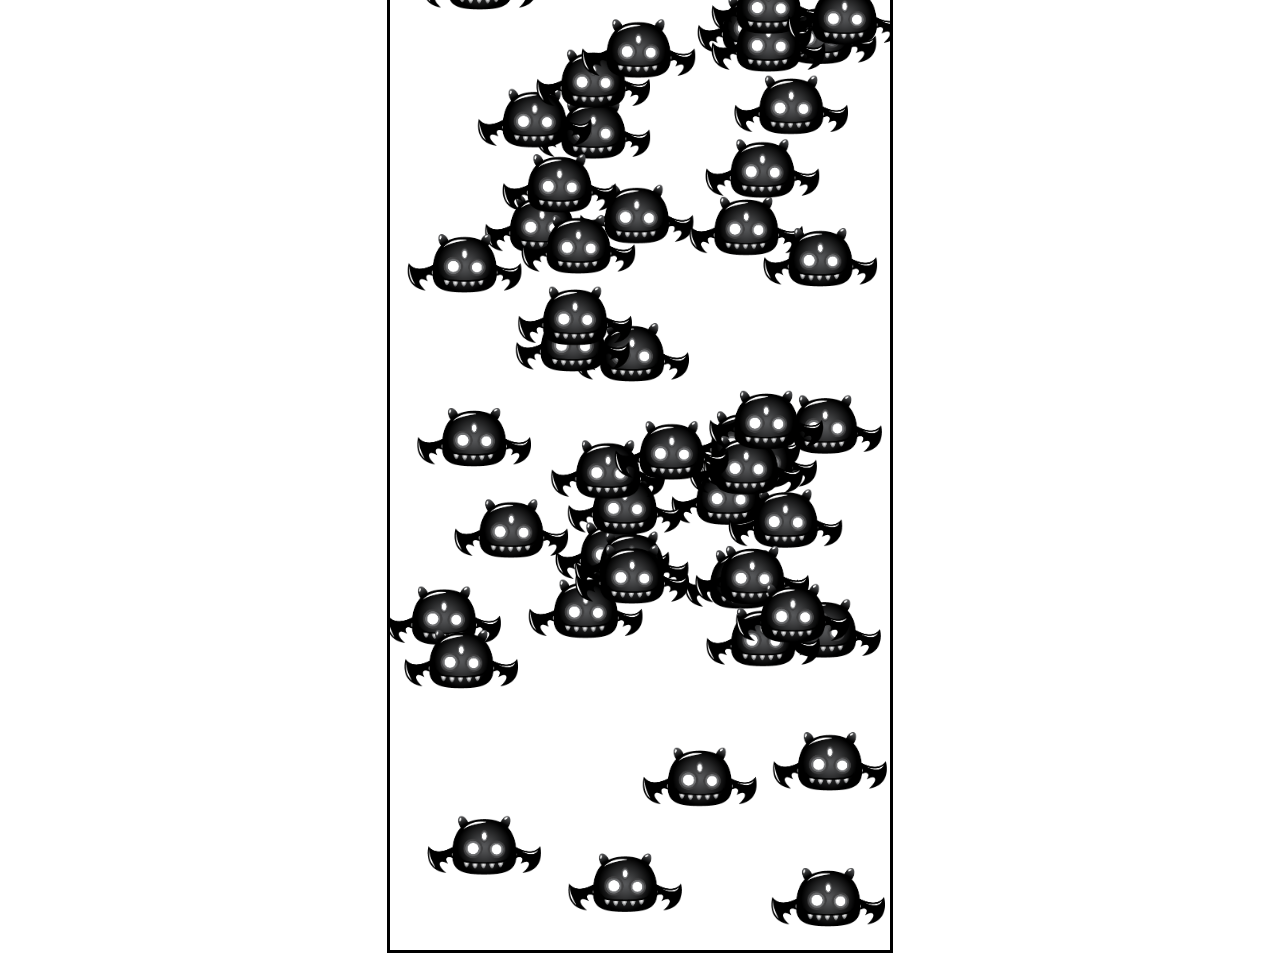
<file: Enemy_Movement_Patterns/index.html>
<html lang="en">
<head>
    <meta charset="UTF-8">
    <meta http-equiv="X-UA-Compatible" content="IE=edge">
    <meta name="viewport" content="width=device-width, initial-scale=1.0">
    <title>Enemy Movement Patterns</title>
    <link rel="stylesheet" href="style.css">
</head>
<body>
    <canvas id="canvas1"></canvas>
    <script src="script.js"></script>
</body>
</html>
</file>
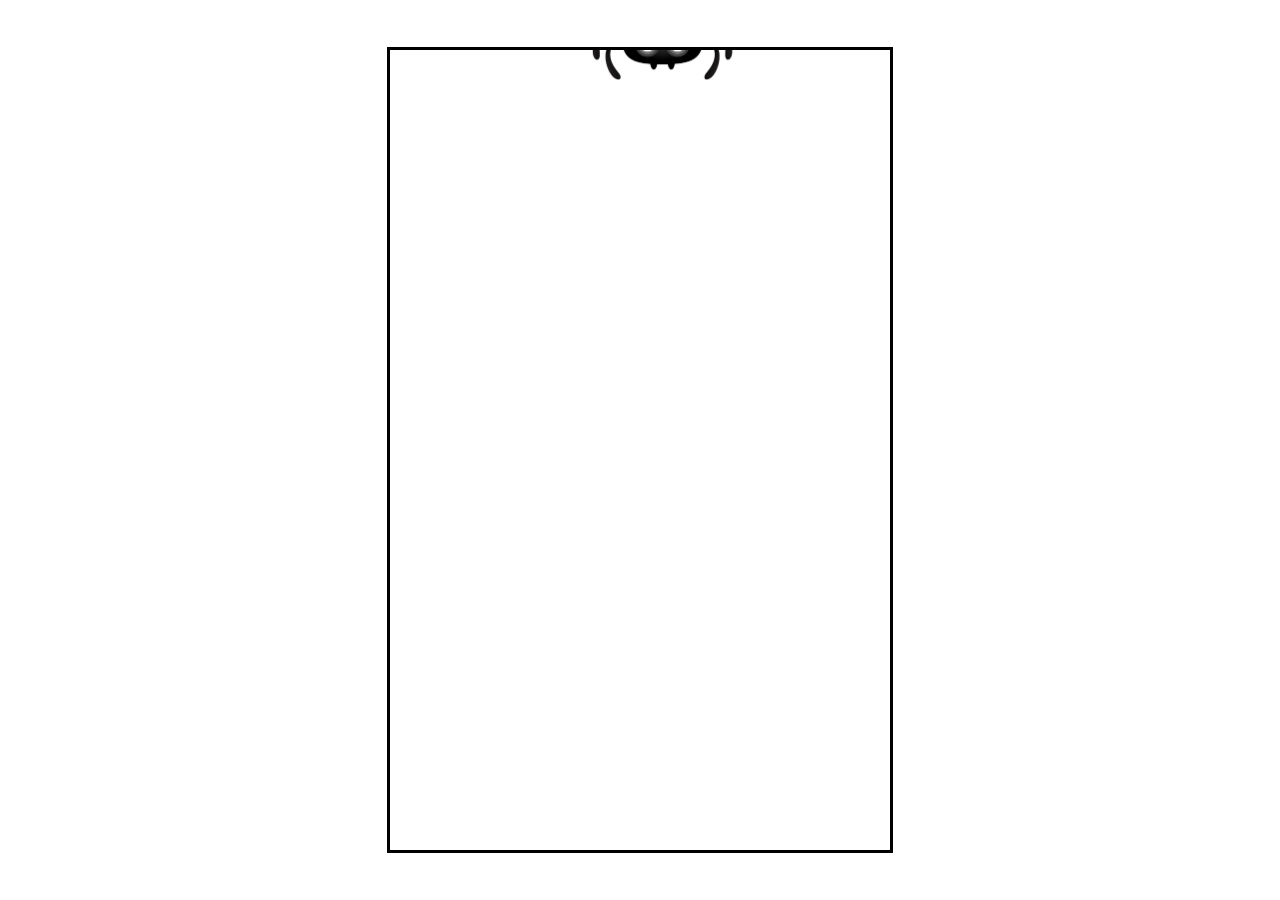
<file: Enemy_Variety/index.html>
<html lang="en">
<head>
    <meta charset="UTF-8">
    <meta http-equiv="X-UA-Compatible" content="IE=edge">
    <meta name="viewport" content="width=device-width, initial-scale=1.0">
    <title>Enemy Variety</title>
    <link rel="stylesheet" href="style.css">
</head>
<body>
    <canvas id="canvas1"></canvas>
    <img id="worm" src="./assets/enemy_worm.png">
    <img id="ghost" src="./assets/enemy_ghost.png">
    <img id="spider" src="./assets/enemy_spider.png">
    <script src="script.js"></script>
</body>
</html>
</file>
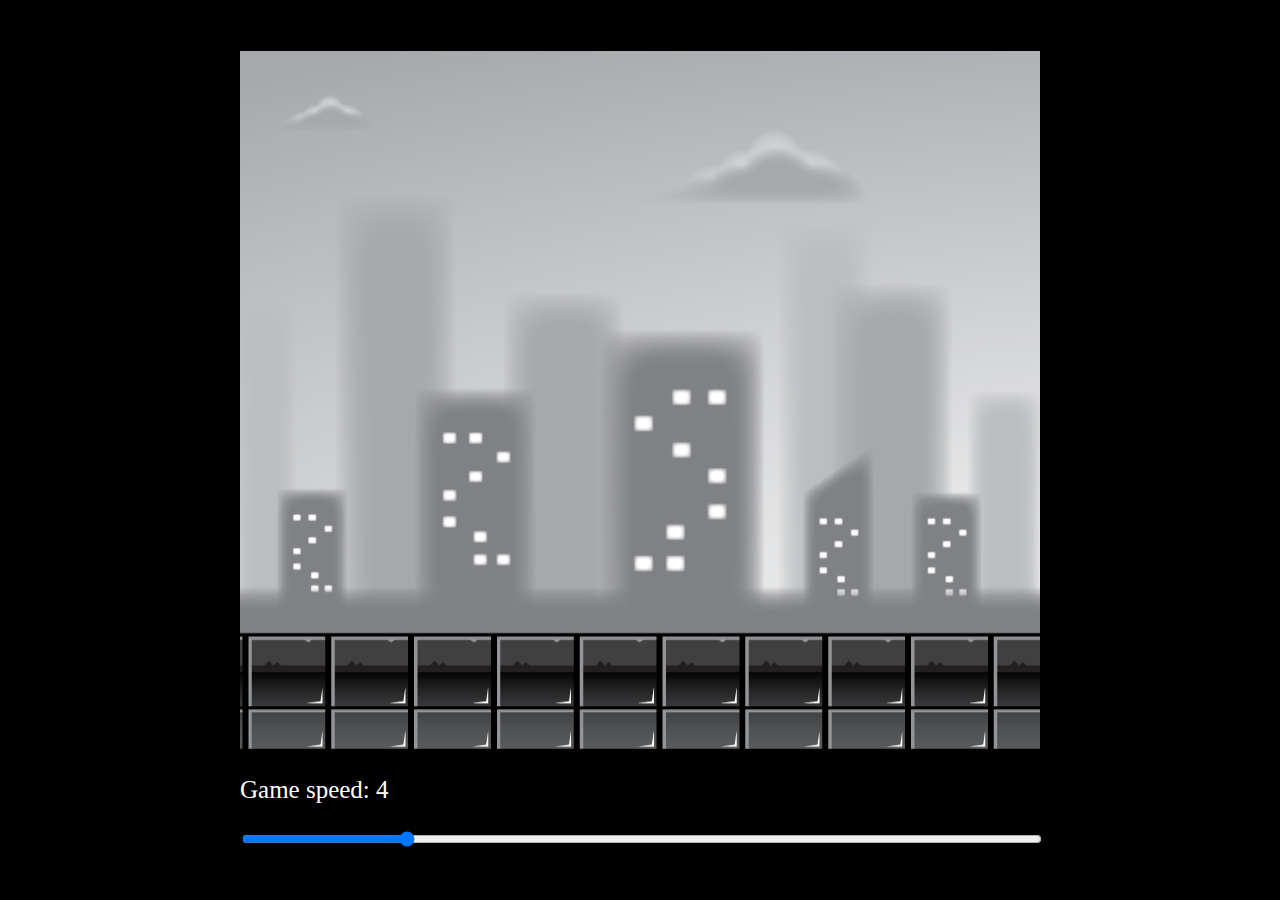
<file: Parallax_Background/index.html>
<html lang="en">
<head>
    <meta charset="UTF-8">
    <meta http-equiv="X-UA-Compatible" content="IE=edge">
    <meta name="viewport" content="width=device-width, initial-scale=1.0">
    <title>Parallax Background</title>
    <link rel="stylesheet" href="style.css">
</head>
<body>
    <div id="container">
        <canvas id="canvas1"></canvas>
        <p>Game speed: <span id="showGamesSpeed"></span></p>
        <input type="range" min="0" max="20" value="5" class="slider" id="slider">
    </div>
    
    <script src="script.js"></script>
</body>
</html>
</file>
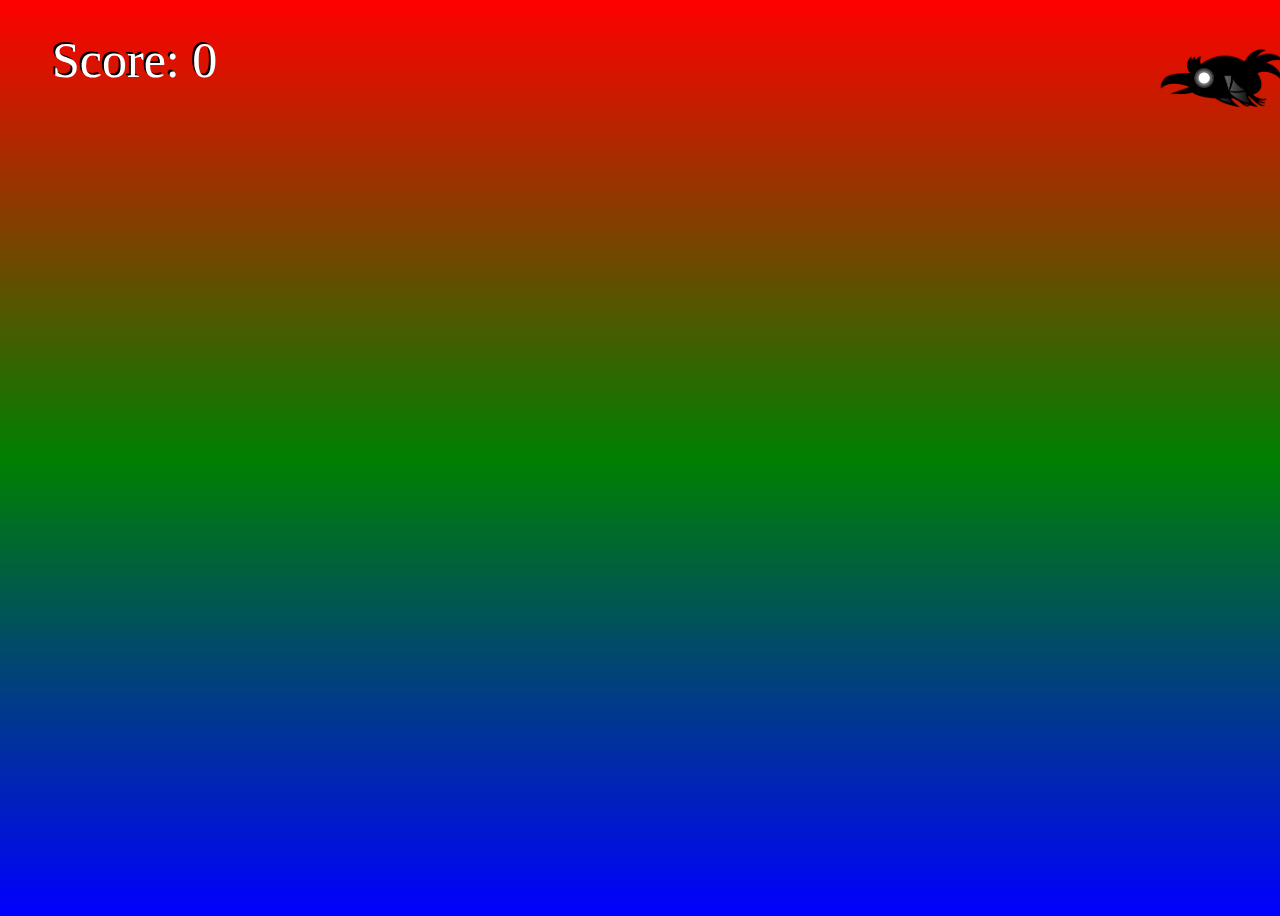
<file: Point_&_Shoot/index.html>
<html lang="en">

<head>
    <meta charset="UTF-8">
    <meta http-equiv="X-UA-Compatible" content="IE=edge">
    <meta name="viewport" content="width=device-width, initial-scale=1.0">
    <title>Enemy Movement Patterns</title>
    <link rel="stylesheet" href="style.css">
</head>

<body>
    <canvas id="collisionCanvas"></canvas>
    <canvas id="canvas1"></canvas>
    <script src="script.js"></script>
</body>

</html>
</file>
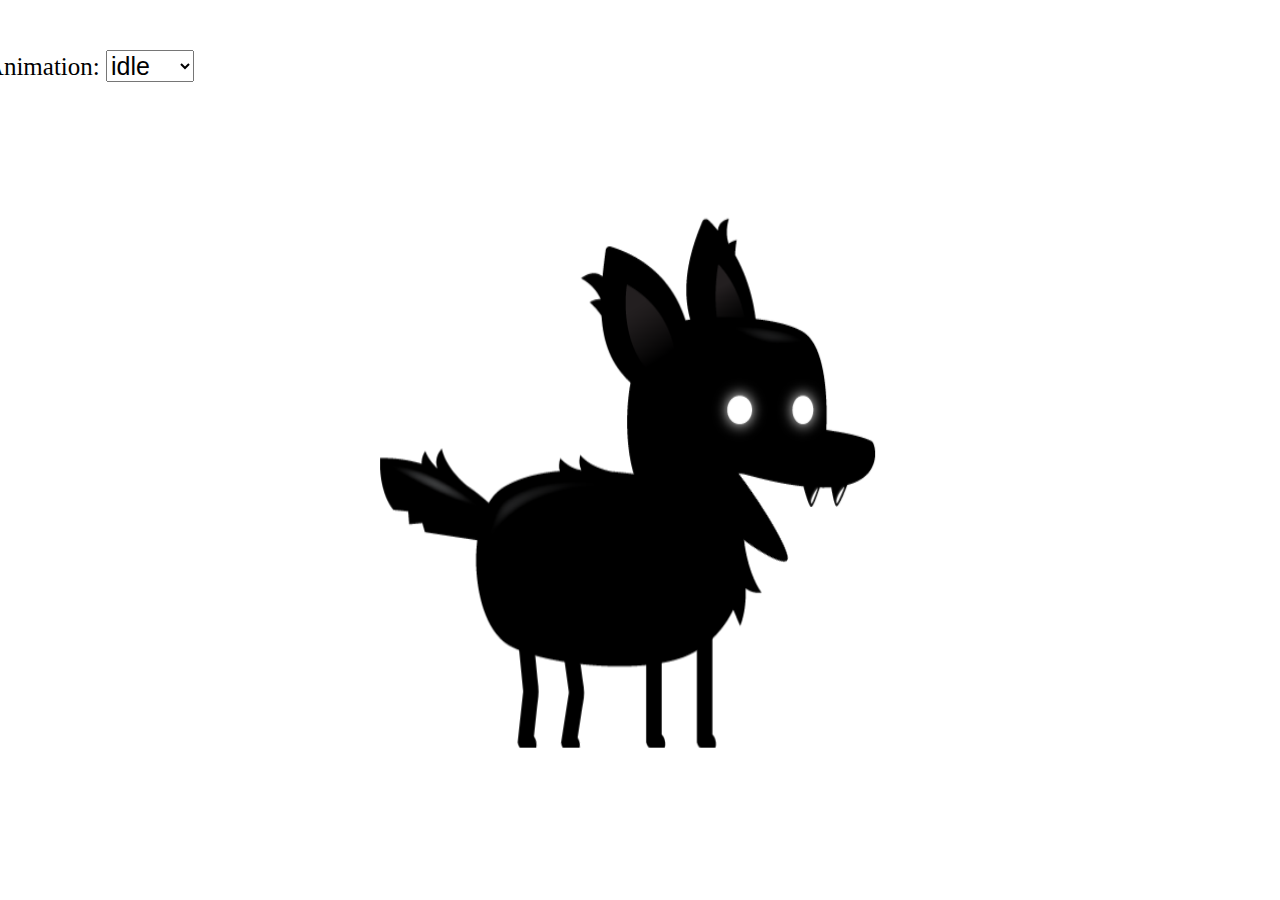
<file: Sprites_Animations/index.html>
<html lang="en">
<head>
    <meta charset="UTF-8">
    <meta http-equiv="X-UA-Compatible" content="IE=edge">
    <meta name="viewport" content="width=device-width, initial-scale=1.0">
    <title>Sprite Animation</title>
    <link rel="stylesheet" href="style.css">
</head>
<body>
    <canvas id="canvas1"></canvas>
    <div class="controls">
        <label for="animations">Choose Animation:</label>
        <select name="animations" id="animations">
            <option value="idle">idle</option>
            <option value="jump">jump</option>
            <option value="fall">fall</option>
            <option value="run">run</option>
            <option value="dizzy">dizzy</option>
            <option value="sit">sit</option>
            <option value="roll">roll</option>
            <option value="bite">bite</option>
            <option value="ko">ko</option>
            <option value="getHit">getHit</option>
        </select>
    </div>
    <script src="script.js"></script>
</body>
</html>
</file>
<file: Enemy_Movement_Patterns/style.css>
#canvas1 {
    border: 3px solid black;
    position: absolute;
    top: 50%;
    left: 50%;
    transform: translate(-50%, -50%);
    height: 1000px;
    width: 500px;
}
</file>
<file: Enemy_Variety/style.css>
#canvas1 {
    border: 3px solid black;
    width: 500px;
    height: 800px;
    position: absolute;
    top: 50%;
    left: 50%;
    transform: translate(-50%, -50%);
}

img {
    display: none;
}
</file>
<file: Parallax_Background/style.css>
body {
    background: black;
}

#container {
    position: absolute;
    width: 800px;
    transform: translate(-50%, -50%);
    top: 50%;
    left: 50%;
    font-size: 25px;
}

#slider {
    width: 100%;
}

p {
    color: white;
}

#canvas1 {
    position: relative;
    width: 800px;
    height: 700px;
}
</file>
<file: Point_&_Shoot/style.css>
body {
    background: linear-gradient(to bottom, red, green, blue);
    width: 100vw;
    height: 100vh;
    overflow: hidden;
}


#canvas1 {
    position: absolute;
    top: 0;
    left: 0;
    height: 100%;
    width: 100%;
}

#collisionCanvas {
    opacity: 0%;
}
</file>
<file: Sprites_Animations/style.css>
#canvas1 {
    position: absolute;
    top: 50%;
    left: 50%;
    transform: translate(-50%, -50%);
    width: 600px;
    height: 600px;
}

.controls {
    position: absolute;
    z-index: 10;
    top: 50px;
    left: 50px;
    transform: translateX(-50%);
}

.controls, select, option {
    font-size: 25px;
}
</file>
